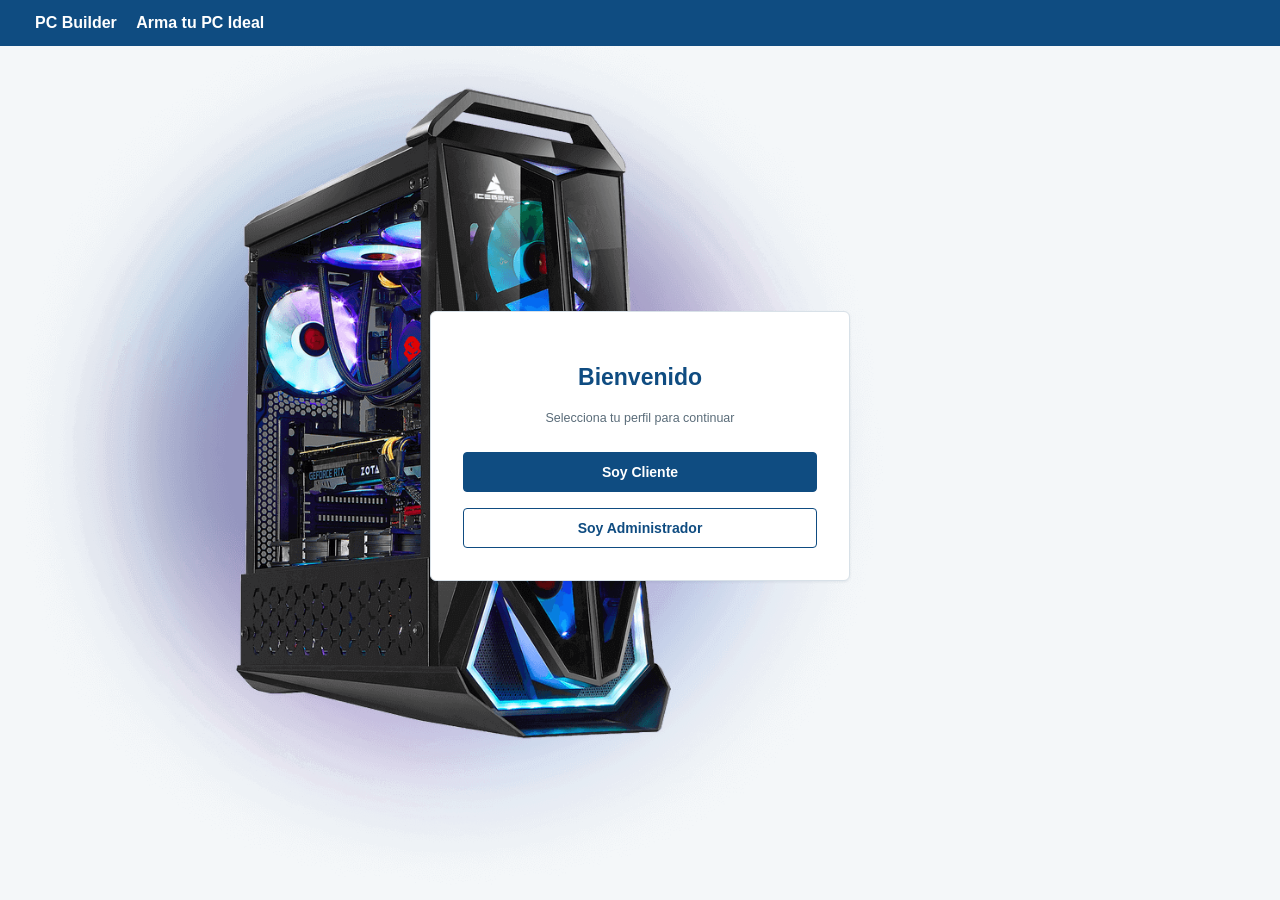
<file: index.html>
<!DOCTYPE html>
<html lang="es">

<head>
    <meta charset="UTF-8">
    <meta name="viewport" content="width=device-width, initial-scale=1.0">
    <title>PC Builder - Inicio</title>
    <link rel="stylesheet" href="css/style.css">
</head>

<body class="fondo-index">
    <header class="cabecera-global">
        <div>
            <a href="index.html" class="cabecera_titulo">PC Builder</a>
            <span class="cabecera_lema">Arma tu PC Ideal</span>
        </div>
    </header>

    <main class="contenedor-centrado">
        <div class="caja-autenticacion">
            
            <!-- PANEL DE SELECCIÓN -->
            <div id="panel-seleccion">
                <h2 class="seccion_titulo">Bienvenido</h2>
                <p class="campo_ayuda">Selecciona tu perfil para continuar</p>
                <div class="botones-apilados">
                    <button id="btn-cliente" class="boton">Soy Cliente</button>
                    <button id="btn-admin" class="boton boton--secundario">Soy Administrador</button>
                </div>
            </div>

            <!-- PANEL DE LOGIN -->
            <div id="panel-login" class="oculto">
                <h2 class="seccion_titulo">Acceso Administrativo</h2>
                <form id="form-login" class="formulario form-auth">
                    <div class="campo">
                        <label class="campo_etiqueta">Usuario:</label>
                        <input type="text" id="login-user" class="campo_control" required>
                    </div>
                    <div class="campo">
                        <label class="campo_etiqueta">Contraseña:</label>
                        <input type="password" id="login-pass" class="campo_control" required>
                    </div>
                    <p id="msg-login" class="tarjeta_aviso"></p>
                    
                    <div class="botones-apilados">
                        <button type="submit" class="boton">Ingresar</button>
                        <button type="button" id="btn-ir-registro" class="boton boton--secundario">Registrar Nuevo Admin</button>
                        <button type="button" class="btn-volver boton boton--secundario btn-link">Volver</button>
                    </div>
                </form>
            </div>

            <!-- PANEL DE REGISTRO -->
            <div id="panel-registro" class="oculto">
                <h2 class="seccion_titulo">Registrar Administrador</h2>
                <p class="campo_ayuda">Ingresa el código maestro para habilitar tu cuenta.</p>
                <form id="form-registro" class="formulario form-auth">
                    <div class="campo">
                        <label class="campo_etiqueta">Nuevo Usuario:</label>
                        <input type="text" id="reg-user" class="campo_control" required>
                    </div>
                    <div class="campo">
                        <label class="campo_etiqueta">Contraseña:</label>
                        <input type="password" id="reg-pass" class="campo_control" required>
                    </div>
                    <div class="campo">
                        <label class="campo_etiqueta">Código de Autorización:</label>
                        <input type="password" id="reg-code" class="campo_control" required placeholder="Ej: ADMIN01">
                    </div>
                    
                    <p id="msg-registro" class="tarjeta_aviso"></p>
                    <p id="msg-registro-exito" class="exito-texto oculto"></p>
                    
                    <div class="botones-apilados">
                        <button type="submit" class="boton">Guardar Registro</button>
                        <button type="button" class="btn-volver boton boton--secundario btn-link">Volver</button>
                    </div>
                </form>
            </div>

        </div>
    </main>

    <!-- Archivos JS separados por capas -->
   <script src="js/modelo.js"></script>
    <script src="js/vista.js"></script>
    <script type="module" src="js/controlador.js"></script>
</body>
</body>

</html>
</file>
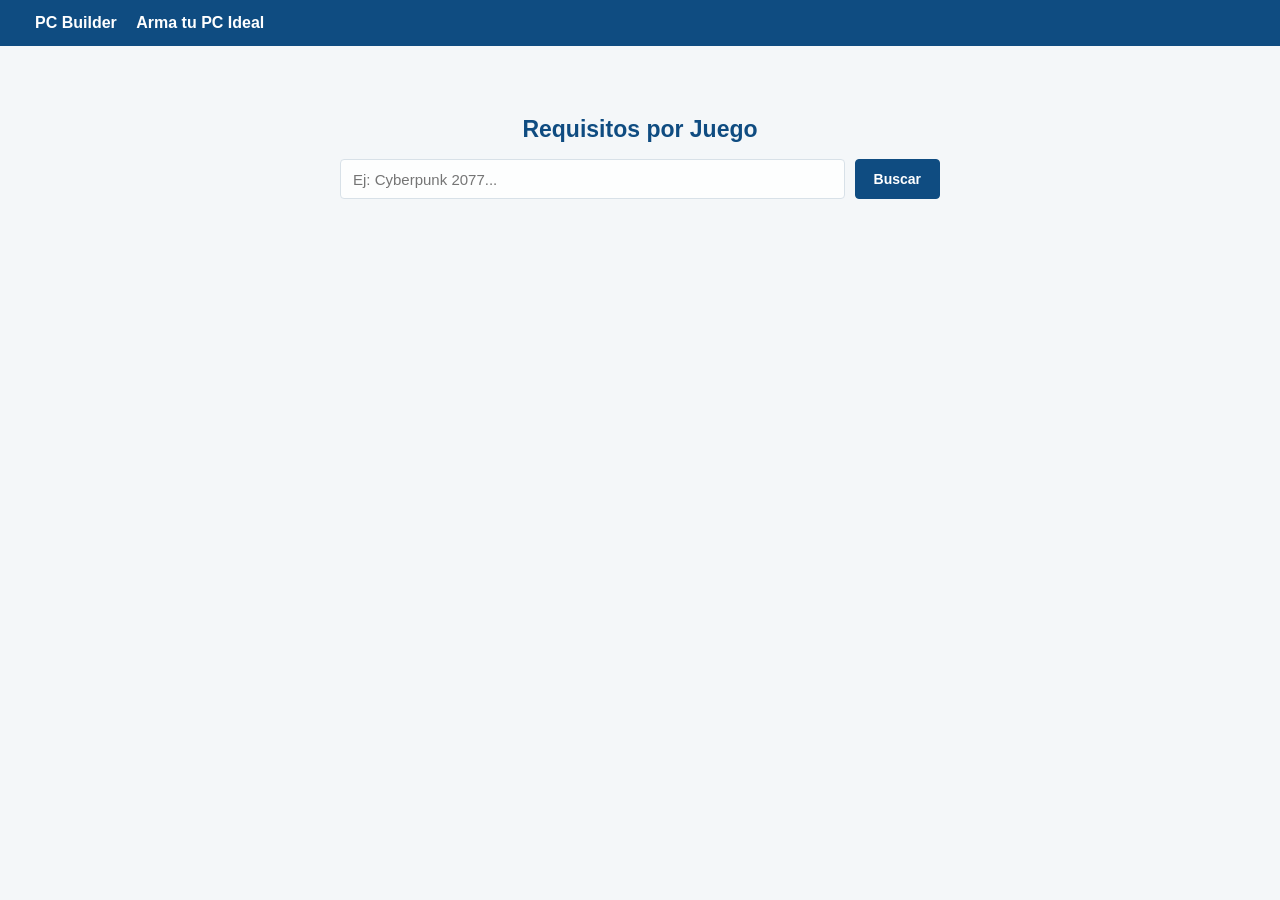
<file: guias.html>
<!DOCTYPE html>
<html lang="es">
<head>
    <meta charset="UTF-8">
    <meta name="viewport" content="width=device-width, initial-scale=1.0">
    <title>PC Builder - Guias</title>
    <link rel="stylesheet" href="css/style.css">
</head>
<body>
    <header class="cabecera-global">
        <div>
            <a href="index.html" class="cabecera_titulo">PC Builder</a>
            <span class="cabecera_lema">Arma tu PC Ideal</span>
        </div>
    </header>
    
    <main class="contenedor-centrado contenedor-centrado--top">
        <h2 class="seccion_titulo">Requisitos por Juego</h2>
        
        <div class="campo buscador-grupo">
            <input type="text" id="input-juego" class="campo_control" placeholder="Ej: Cyberpunk 2077...">
            <button id="btn-buscar-juego" class="boton">Buscar</button>
        </div>

        <p id="estado-busqueda" class="campo_ayuda oculto" aria-live="polite"></p>
        <div id="resultados-juego" class="catalogo"></div>
    </main>

    <script src="js/modelo.js"></script>
    <script src="js/vista.js"></script>
    <script type="module" src="js/controlador.js"></script>
</body>
</html>
</file>
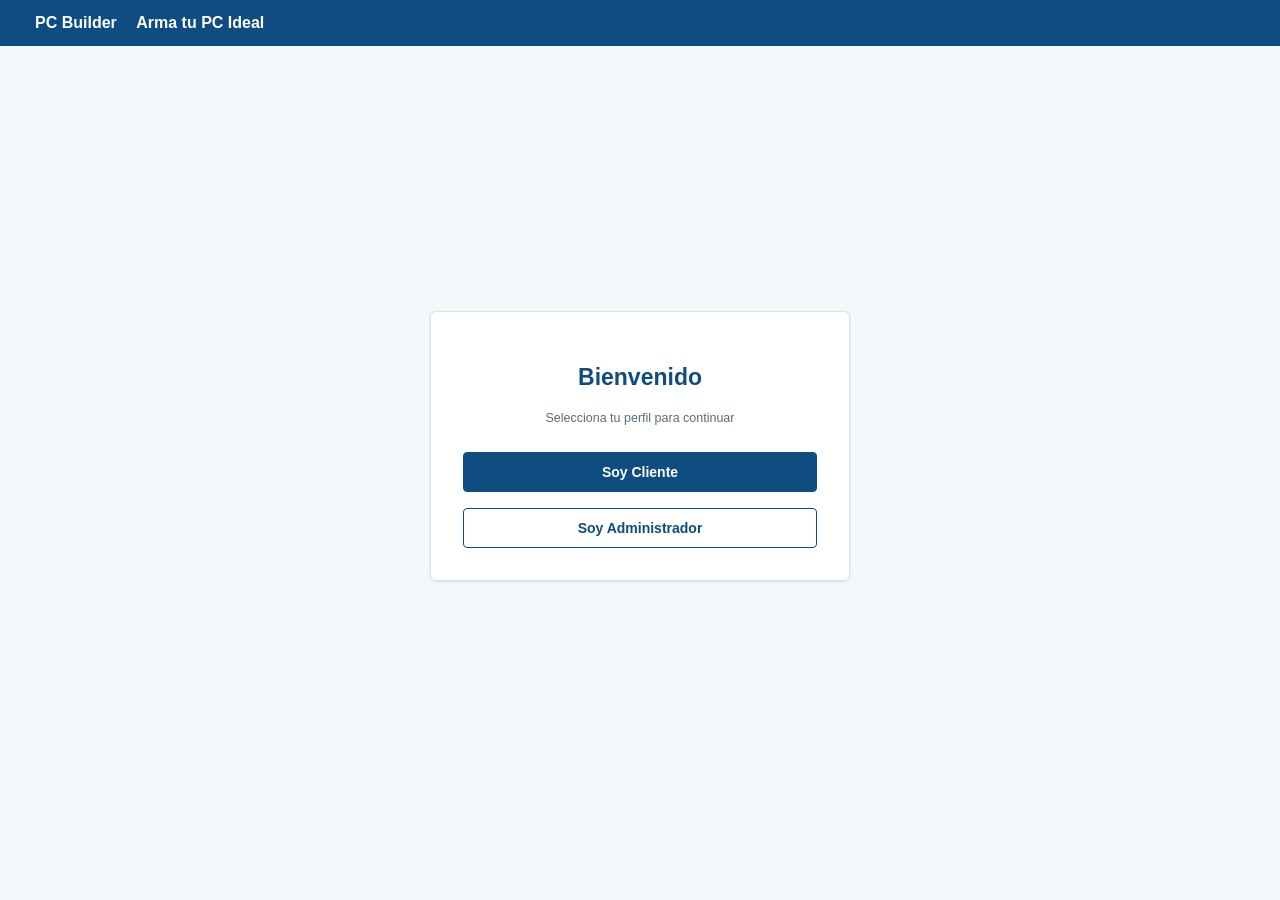
<file: inicio.html>
<!DOCTYPE html>
<html lang="es">

<head>
    <meta charset="UTF-8">
    <meta name="viewport" content="width=device-width, initial-scale=1.0">
    <title>PC Builder - Inicio</title>
    <link rel="stylesheet" href="css/style.css">
</head>

<body>
    <header class="cabecera-global">
        <div>
            <a href="inicio.html" class="cabecera_titulo">PC Builder</a>
            <span class="cabecera_lema">Arma tu PC Ideal</span>
        </div>
    </header>

    <main class="contenedor-centrado">
        <div class="caja-autenticacion">
            
            <!-- PANEL DE SELECCIÓN -->
            <div id="panel-seleccion">
                <h2 class="seccion_titulo">Bienvenido</h2>
                <p class="campo_ayuda">Selecciona tu perfil para continuar</p>
                <div class="botones-apilados">
                    <button id="btn-cliente" class="boton">Soy Cliente</button>
                    <button id="btn-admin" class="boton boton--secundario">Soy Administrador</button>
                </div>
            </div>

            <!-- PANEL DE LOGIN -->
            <div id="panel-login" class="oculto">
                <h2 class="seccion_titulo">Acceso Administrativo</h2>
                <form id="form-login" class="formulario form-auth">
                    <div class="campo">
                        <label class="campo_etiqueta">Usuario:</label>
                        <input type="text" id="login-user" class="campo_control" required>
                    </div>
                    <div class="campo">
                        <label class="campo_etiqueta">Contraseña:</label>
                        <input type="password" id="login-pass" class="campo_control" required>
                    </div>
                    <p id="msg-login" class="tarjeta_aviso"></p>
                    
                    <div class="botones-apilados">
                        <button type="submit" class="boton">Ingresar</button>
                        <button type="button" id="btn-ir-registro" class="boton boton--secundario">Registrar Nuevo Admin</button>
                        <button type="button" class="btn-volver boton boton--secundario btn-link">Volver</button>
                    </div>
                </form>
            </div>

            <!-- PANEL DE REGISTRO -->
            <div id="panel-registro" class="oculto">
                <h2 class="seccion_titulo">Registrar Administrador</h2>
                <p class="campo_ayuda">Ingresa el código maestro para habilitar tu cuenta.</p>
                <form id="form-registro" class="formulario form-auth">
                    <div class="campo">
                        <label class="campo_etiqueta">Nuevo Usuario:</label>
                        <input type="text" id="reg-user" class="campo_control" required>
                    </div>
                    <div class="campo">
                        <label class="campo_etiqueta">Contraseña:</label>
                        <input type="password" id="reg-pass" class="campo_control" required>
                    </div>
                    <div class="campo">
                        <label class="campo_etiqueta">Código de Autorización:</label>
                        <input type="password" id="reg-code" class="campo_control" required placeholder="Ej: ADMIN01">
                    </div>
                    
                    <p id="msg-registro" class="tarjeta_aviso"></p>
                    <p id="msg-registro-exito" class="exito-texto oculto"></p>
                    
                    <div class="botones-apilados">
                        <button type="submit" class="boton">Guardar Registro</button>
                        <button type="button" class="btn-volver boton boton--secundario btn-link">Volver</button>
                    </div>
                </form>
            </div>

        </div>
    </main>

    <!-- Archivos JS separados por capas -->
    <script src="js/modelo.js"></script>
    <script src="js/vista.js"></script>
    <script src="js/controlador.js"></script>
</body>

</html>
</file>
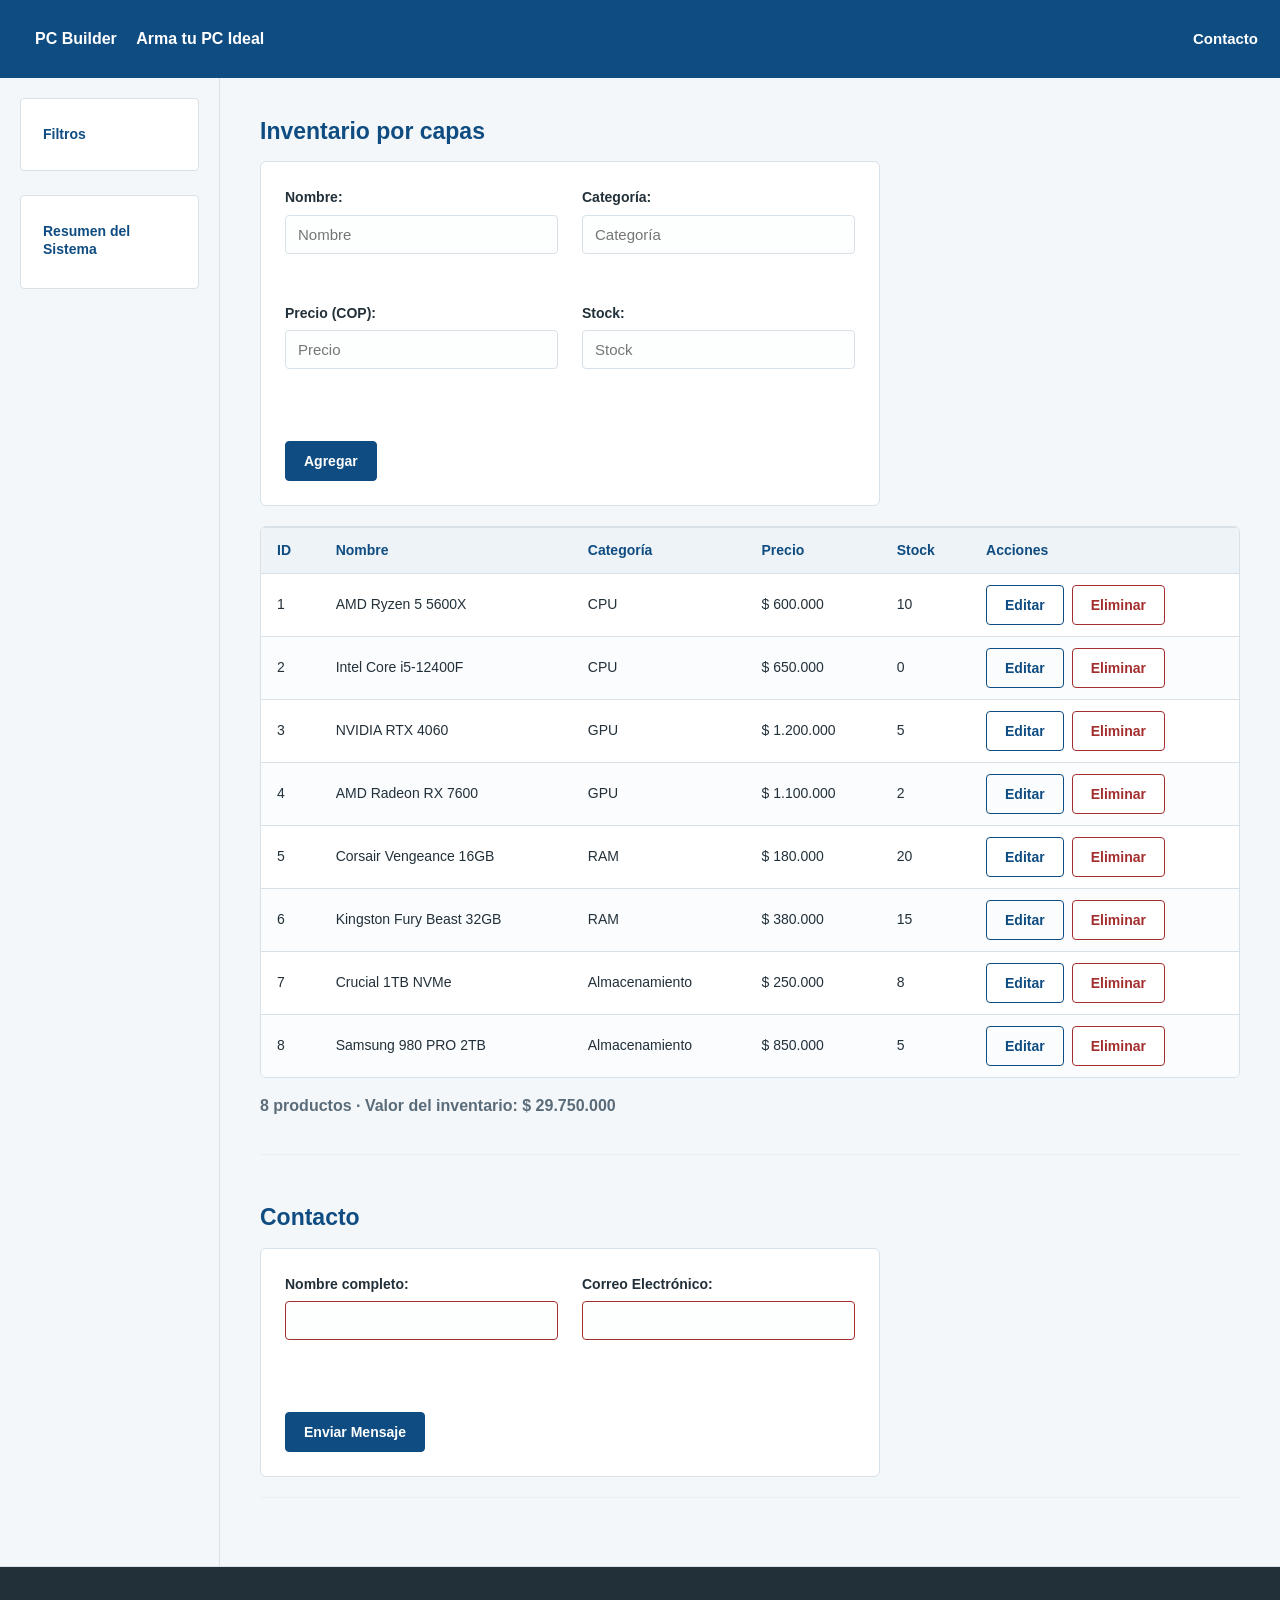
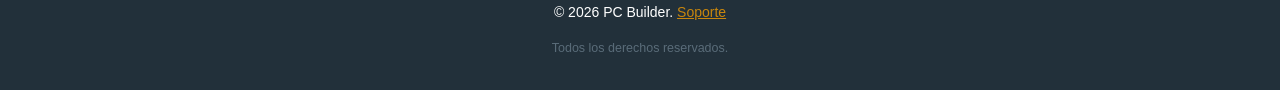
<file: inventario.html>
<!DOCTYPE html>
<html lang="es">
<head>
    <meta charset="UTF-8">
    <meta name="viewport" content="width=device-width, initial-scale=1.0">
    <title>PC Builder - Inventario</title>
    <link rel="stylesheet" href="css/style.css">
</head>
<body class="cuerpo_inicio">
    <header class="cabecera-global">
        <div>
            <a href="index.html" class="cabecera_titulo">PC Builder</a>
            <span class="cabecera_lema">Arma tu PC Ideal</span>
        </div>
        <nav>
            <ul class="menu_lista">
                <li><a class="menu_enlace" href="#contacto">Contacto</a></li>
            </ul>
        </nav>
    </header>

    <aside class="menu-lateral">
        <div class="grupo">
            <h2 class="grupo_titulo">Filtros</h2>
            <div id="contenedor-filtros"></div>
        </div>
        <div class="grupo">
            <h2 class="grupo_titulo">Resumen del Sistema</h2>
            <ul id="lista-resumen" class="tarjeta_lista"></ul>
        </div>
    </aside>

    <main>
        <section class="seccion_inicio">
            <h2 class="seccion_titulo">Inventario por capas</h2>

            <form id="formulario" class="formulario" autocomplete="off">
                <div class="campo oculto">
                    <label class="campo_etiqueta" for="id">ID:</label>
                    <input type="text" id="id" class="campo_control" placeholder="ID" readonly>
                </div>
                
                <div class="campo">
                    <label class="campo_etiqueta" for="nombre">Nombre:</label>
                    <input type="text" id="nombre" class="campo_control" placeholder="Nombre">
                </div>
                <div class="campo">
                    <label class="campo_etiqueta" for="categoria">Categoría:</label>
                    <input type="text" id="categoria" class="campo_control" placeholder="Categoría">
                </div>
                <div class="campo">
                    <label class="campo_etiqueta" for="precio">Precio (COP):</label>
                    <input type="number" id="precio" class="campo_control" placeholder="Precio">
                </div>
                <div class="campo">
                    <label class="campo_etiqueta" for="stock">Stock:</label>
                    <input type="number" id="stock" class="campo_control" placeholder="Stock">
                </div>
                
                <div class="formulario_acciones">
                    <button type="submit" id="guardar" class="boton">Agregar</button>
                    <button type="button" id="cancelar" class="boton boton--secundario" hidden>Cancelar</button>
                </div>
            </form>
            
            <p id="mensaje" aria-live="polite"></p>

            <div class="tabla-contenedor">
                <table class="tabla">
                    <thead>
                        <tr>
                            <th>ID</th><th>Nombre</th><th>Categoría</th><th>Precio</th><th>Stock</th><th>Acciones</th>
                        </tr>
                    </thead>
                    <tbody id="cuerpo"></tbody>
                </table>
            </div>
            
            <p id="resumen"></p>
        </section>

        <section id="contacto" class="seccion_inicio">
            <h2 class="seccion_titulo">Contacto</h2>
            <form id="form-contacto" class="formulario">
                <div class="campo">
                    <label class="campo_etiqueta" for="contacto-nombre">Nombre completo:</label>
                    <input type="text" id="contacto-nombre" class="campo_control" required minlength="3" pattern="[A-Za-z\s]+" title="Solo letras">
                </div>
                <div class="campo">
                    <label class="campo_etiqueta" for="contacto-correo">Correo Electrónico:</label>
                    <input type="email" id="contacto-correo" class="campo_control" required>
                </div>
                <p id="mensaje-exito" class="oculto exito-texto"></p>
                <div class="formulario_acciones">
                    <button type="submit" class="boton">Enviar Mensaje</button>
                </div>
            </form>
        </section>
    </main>

    <footer>
        <p class="footer_texto">© 2026 PC Builder. <a href="#" class="Contacto">Soporte</a></p>
        <p class="footer_texto--tenue">Todos los derechos reservados.</p>
    </footer>

    <script src="js/modelo.js"></script>
    <script src="js/vista.js"></script>
    <script type="module" src="js/controlador.js"></script>
</body>
</html>
</file>
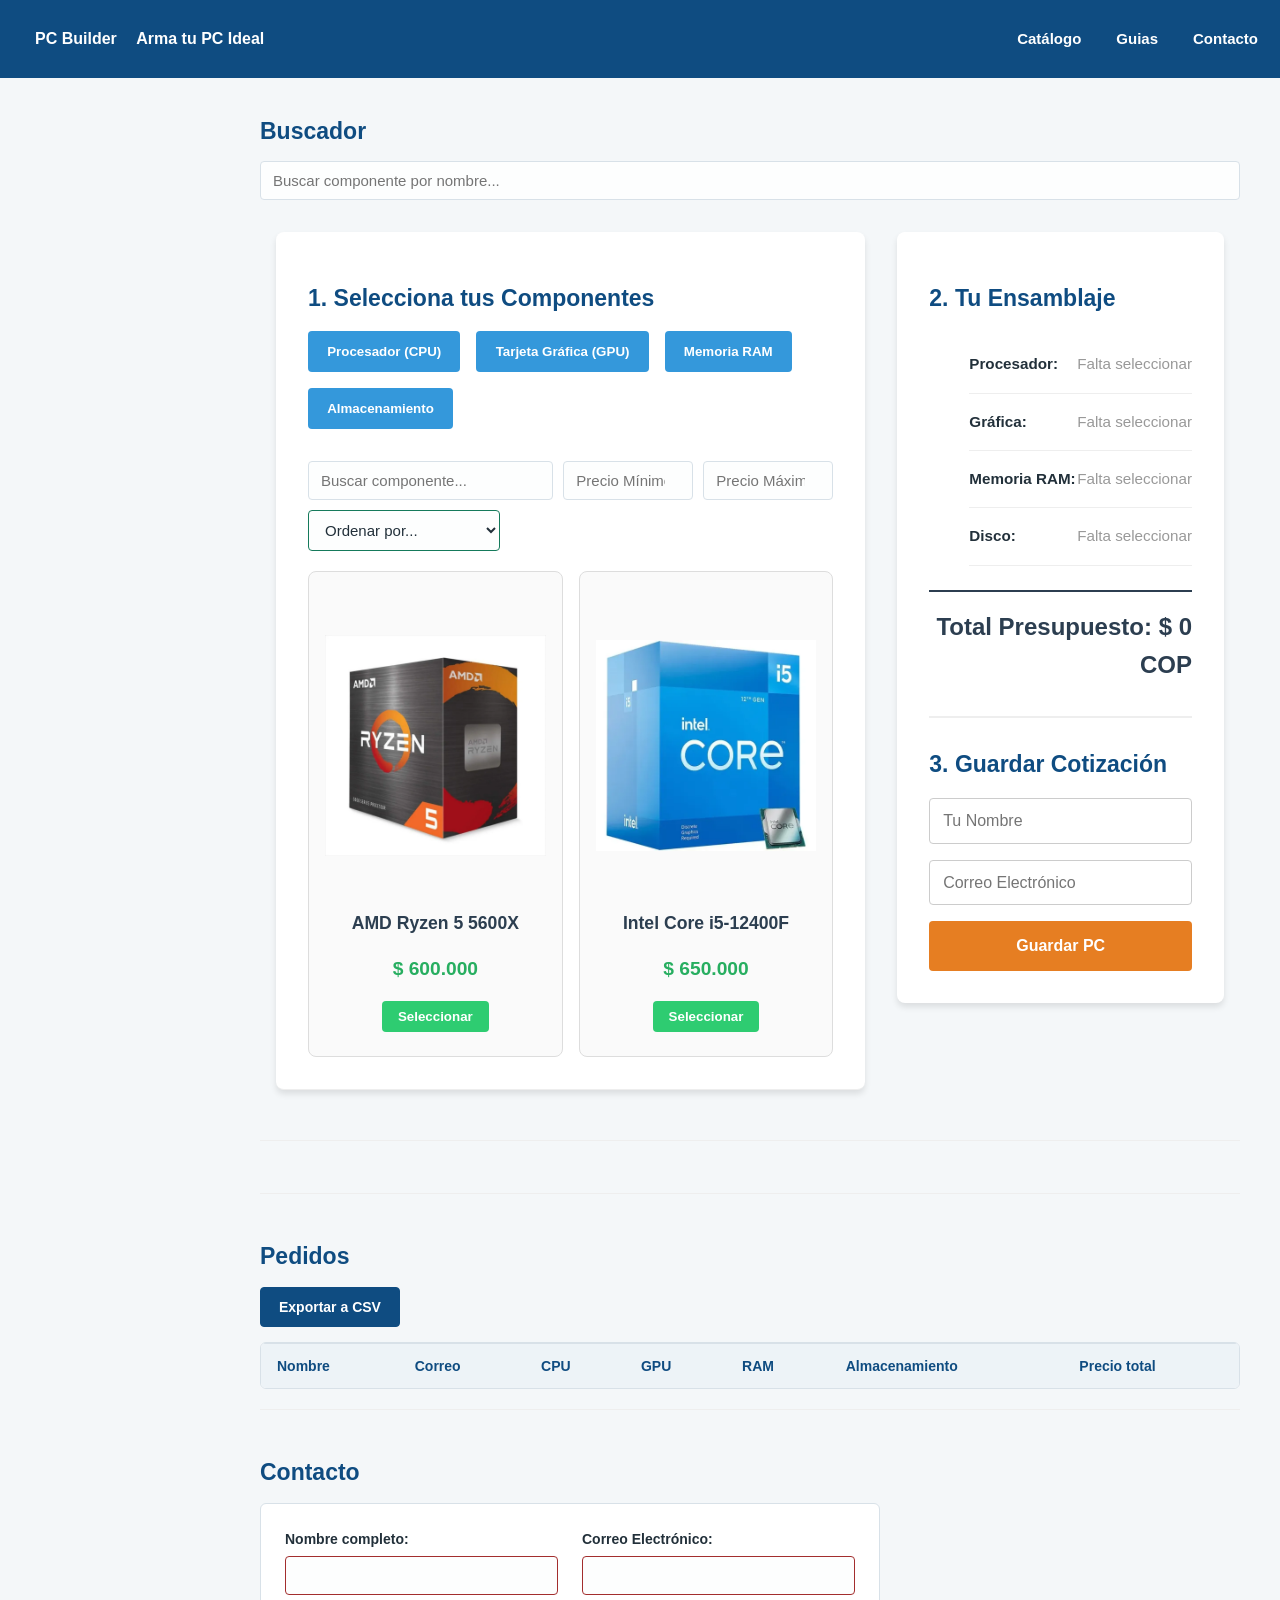
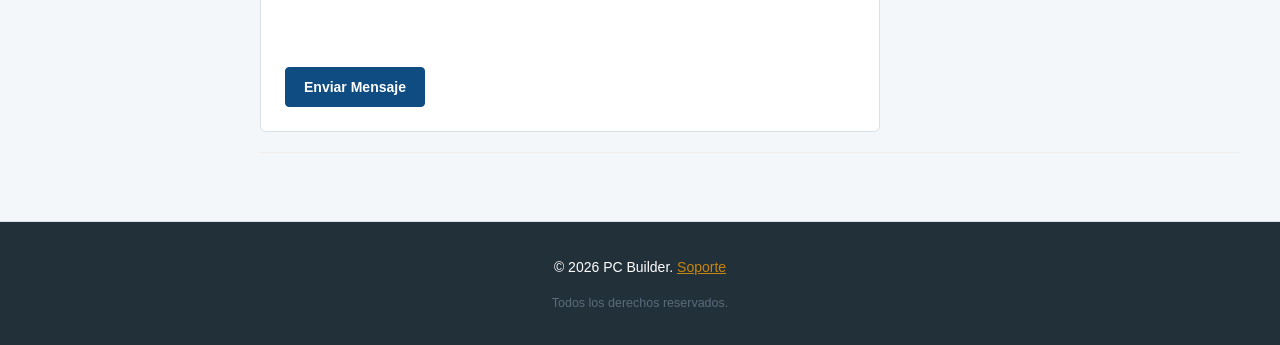
<file: tienda.html>
<!DOCTYPE html>
<html lang="es">
<head>
    <meta charset="UTF-8">
    <meta name="viewport" content="width=device-width, initial-scale=1.0">
    <title>PC Builder - Tienda</title>
    <link rel="stylesheet" href="css/style.css">
</head>
<body class="cuerpo_inicio">
    <header class="cabecera-global">
        <div>
            <a href="index.html" class="cabecera_titulo">PC Builder</a>
            <span class="cabecera_lema">Arma tu PC Ideal</span>
        </div>
        <nav>
            <ul class="menu_lista">
                <li><a class="menu_enlace" href="#catalogo">Catálogo</a></li>
                <li><a class="menu_enlace" href="guias.html">Guias</a></li>
                <li><a class="menu_enlace" href="#contacto">Contacto</a></li>
            </ul>
        </nav>
    </header>
    
    <main>
        <section class="seccion_inicio" id="catalogo">
            <h2 class="seccion_titulo">Buscador</h2>
            <div class="campo">
                <input type="text" id="input-buscador" class="campo_control" placeholder="Buscar componente por nombre...">
                <p id="contador-resultados" class="campo_ayuda"></p>
                <p id="aviso-vacio" class="oculto tarjeta_aviso">No hay coincidencias para tu búsqueda.</p>
            </div>

            <section class="container">
                <section class="selection-area">
                    <h2>1. Selecciona tus Componentes</h2>
                    <div id="category-selector">
                        <button data-category="cpu">Procesador (CPU)</button>
                        <button data-category="gpu">Tarjeta Gráfica (GPU)</button>
                        <button data-category="ram">Memoria RAM</button>
                        <button data-category="storage">Almacenamiento</button>
                    </div>
                    
                    <div id="filtros-componentes">
                        <input type="text" id="comp-search" class="campo_control" placeholder="Buscar componente...">
                        <input type="number" id="comp-min-price" class="campo_control" placeholder="Precio Mínimo">
                        <input type="number" id="comp-max-price" class="campo_control" placeholder="Precio Máximo">
                        <select id="comp-sort" class="campo_control">
                            <option value="">Ordenar por...</option>
                            <option value="price-asc">Menor a mayor precio</option>
                            <option value="price-desc">Mayor a menor precio</option>
                            <option value="name-asc">Nombre A-Z</option>
                        </select>
                    </div>

                    <div id="parts-list" class="parts-grid"></div>


                </section>

                <aside class="build-summary">
                    <h2>2. Tu Ensamblaje</h2>
                    <ul id="build-list"></ul>
                    <div class="total">
                        Total Presupuesto: <span id="total-price">0</span> COP
                    </div>

                    <hr class="separador-aside">
                    <h2>3. Guardar Cotización</h2>
                    <form id="form-aspirante">
                        <input type="text" id="nombre" placeholder="Tu Nombre" required>
                        <input type="email" id="correo" placeholder="Correo Electrónico" required>
                        <button type="submit" class="save-btn">Guardar PC</button>
                    </form>
                </aside>
            </section>
        </section>
      
        <section class="seccion_inicio">
            <h2 class="seccion_titulo">Pedidos</h2>
            <button id="btn-export-csv" class="boton">Exportar a CSV</button>

            <div class="tabla-contenedor">
                <table class="tabla">
                    <thead>
                        <tr>
                            <th>Nombre</th><th>Correo</th><th>CPU</th><th>GPU</th><th>RAM</th><th>Almacenamiento</th><th>Precio total</th>
                        </tr>
                    </thead>
                    <tbody id="cuerpo-tabla"></tbody>
                </table>
            </div>
        </section>

        <section id="contacto" class="seccion_inicio">
            <h2 class="seccion_titulo">Contacto</h2>
            <form id="form-contacto" class="formulario">
                <div class="campo">
                    <label class="campo_etiqueta" for="contacto-nombre">Nombre completo:</label>
                    <input type="text" id="contacto-nombre" name="nombre" class="campo_control" required minlength="3" pattern="[A-Za-z\s]+" title="Solo letras">
                </div>
                <div class="campo">
                    <label class="campo_etiqueta" for="contacto-correo">Correo Electrónico:</label>
                    <input type="email" id="contacto-correo" name="correo" class="campo_control" required>
                </div>
                <p id="mensaje-exito" class="oculto exito-texto"></p>
                <div class="formulario_acciones">
                    <button type="submit" class="boton">Enviar Mensaje</button>
                </div>
            </form>
        </section>
    </main>

    <footer>
        <p class="footer_texto">© 2026 PC Builder. <a href="#" class="Contacto">Soporte</a></p>
        <p class="footer_texto--tenue">Todos los derechos reservados.</p>
    </footer>

    <script src="js/modelo.js"></script>
    <script src="js/vista.js"></script>
    <script type="module" src="js/controlador.js"></script>
</body>
</html>
</file>
<file: css/style.css>
/* =====================================================================
   HERRAMIENTAS DE PROGRAMACION III (ET0056) - SEMANA 3
   Hoja de estilos del proyecto catalogo-productos
   ===================================================================== */

*,
*::before,
*::after {
  box-sizing: border-box;
}

body {
  font-family: 'Segoe UI', Roboto, Arial, sans-serif;
  font-size: 16px;
  line-height: 1.6;
  color: var(--color-texto);
  background-color: var(--color-fondo);
  margin: 0;
  padding: 0;
}

.container {
    display: flex;
    max-width: 1200px;
    margin: 2rem auto;
    gap: 2rem;
    padding: 0 1rem;
}

container {
    display: flex;
    max-width: 1200px;
    margin: 2rem auto;
    gap: 2rem;
    padding: 0 1rem;
}

/* Tarjetas y botones de selección */
.selection-area {
    flex: 2;
    background: white;
    padding: 2rem;
    border-radius: 8px;
    box-shadow: 0 4px 6px rgba(0, 0, 0, 0.1);
}

#category-selector {
    display: flex;
    gap: 1rem;
    margin-bottom: 2rem;
    flex-wrap: wrap;
}

#category-selector button {
    padding: 0.8rem 1.2rem;
    border: none;
    background: #3498db;
    color: white;
    border-radius: 4px;
    cursor: pointer;
    font-weight: bold;
}

#category-selector button:hover {
    background: #2980b9;
}

.parts-grid {
    display: grid;
    grid-template-columns: repeat(auto-fill, minmax(220px, 1fr));
    gap: 1rem;
}

.part-card {
    border: 1px solid #ddd;
    padding: 1.5rem 1rem;
    border-radius: 8px;
    text-align: center;
    background: #fafafa;
}

.part-card h3 {
    font-size: 1.1rem;
    margin-bottom: 0.5rem;
    color: #2c3e50;
}

.part-card p {
    color: #27ae60;
    font-size: 1.2rem;
    font-weight: bold;
    margin-bottom: 1rem;
}

.part-card button {
    padding: 0.5rem 1rem;
    background: #2ecc71;
    color: white;
    border: none;
    border-radius: 4px;
    cursor: pointer;
    font-weight: bold;
}

.part-card button:hover {
    background: #27ae60;
}

/* Resumen y Formulario */
.build-summary {
    flex: 1;
    background: white;
    padding: 2rem;
    border-radius: 8px;
    box-shadow: 0 4px 6px rgba(0, 0, 0, 0.1);
    height: fit-content;
    position: sticky;
    top: 2rem;
}

#build-list {
    list-style: none;
    margin: 1.5rem 0;
}

#build-list li {
    display: flex;
    justify-content: space-between;
    padding: 1rem 0;
    border-bottom: 1px solid #eee;
    font-size: 0.95rem;
}

.total {
    font-size: 1.5rem;
    font-weight: bold;
    text-align: right;
    margin-top: 1rem;
    color: #2c3e50;
    border-top: 2px solid #2c3e50;
    padding-top: 1rem;
}

/* Estilos del Formulario */
#form-aspirante {
    display: flex;
    flex-direction: column;
    gap: 1rem;
    margin-top: 1rem;
}

#form-aspirante input {
    padding: 0.8rem;
    border: 1px solid #ccc;
    border-radius: 4px;
    font-size: 1rem;
}

.save-btn {
    padding: 1rem;
    background: #e67e22;
    color: white;
    border: none;
    border-radius: 4px;
    cursor: pointer;
    font-weight: bold;
    font-size: 1rem;
}

.save-btn:hover {
    background: #d35400;
}

/* Estilos de la Tabla */
.table-container {
    max-width: 1200px;
    margin: 2rem auto;
    padding: 0 1rem;
    overflow-x: auto;
    /* Permite scroll horizontal si hay muchas columnas en móviles */
}

.table-container h2 {
    margin-bottom: 1rem;
}

.styled-table {
    width: 100%;
    border-collapse: collapse;
    background: white;
    box-shadow: 0 4px 6px rgba(0, 0, 0, 0.1);
    border-radius: 8px;
    overflow: hidden;
    min-width: 800px;
}

.styled-table thead tr {
    background-color: #2c3e50;
    color: white;
    text-align: left;
}

.styled-table th,
.styled-table td {
    padding: 1rem;
    border-bottom: 1px solid #ddd;
    font-size: 0.95rem;
}

.styled-table tbody tr:nth-of-type(even) {
    background-color: #f9f9f9;
}

.formulario {
  display: grid;
  grid-template-columns: repeat(auto-fill, minmax(260px, 1fr));
  gap: var(--espacio-3);
}

.cuerpo_inicio {
  font-family: 'Segoe UI', Roboto, Arial, sans-serif;
  font-size: 16px;
  line-height: 1.6;
  color: var(--color-texto);
  background-color: var(--color-fondo);
  display: grid;
  grid-template-columns: 220px 1fr;
  grid-template-rows: auto 1fr auto;
  min-height: 100vh;
  margin: 0;
  padding: 0;
}

.cabecera-global {
  width: 100%;
  background: #0F4C81;
  color: white;
  display: flex;
  justify-content: space-between;
  padding: 10px 20px;
  align-items: center;
  grid-column: 1 / -1;
}

.cabecera-inicio {
  width: 100%;
  background: #0F4C81;
  color: white;
  display: flex;
  justify-content: space-between;
  padding: 10px 20px;
  align-items: center;
  grid-column: 1 / -1;
}

.cabecera_titulo {
  color: white;
  text-decoration: none;
  margin-left: 15px;
  font-weight: bold;
}

.cabecera_lema {
  color: white;
  text-decoration: none;
  margin-left: 15px;
  font-weight: bold;
}

.cabecera-global a {
  color: white;
  text-decoration: none;
  margin-left: 15px;
  font-weight: bold;
}

.menu-lateral {
  width: 220px;
  background: #F4F7F9;
  padding: 20px;
  border-right: 1px solid #D8E1E8;
  grid-column: 1 / 2;
}

main {
  grid-column: 2 / 3;
  padding: 20px 40px;
  margin: 0 !important;
  max-width: 100% !important;
}

section {
  margin-bottom: 50px;
  padding-bottom: 20px;
  border-bottom: 1px solid #eee;
}

:root {
  --color-primario: #0F4C81;
  --color-primario-oscuro: #0B3A63;
  --color-acento: #C8860D;
  --color-exito: #157A5B;
  --color-alerta: #A32E2E;
  --color-texto: #22303A;
  --color-texto-tenue: #5A6C79;
  --color-fondo: #F4F7F9;
  --color-superficie: #FFFFFF;
  --color-borde: #D8E1E8;
  --espacio-1: 8px;
  --espacio-2: 16px;
  --espacio-3: 24px;
  --espacio-4: 32px;
  --espacio-5: 48px;
  --radio: 6px;
  --sombra: 0 1px 3px rgba(15, 40, 60, .08);
  --ancho-maximo: 1140px;
}

h1,
h2,
h3 {
  line-height: 1.25;
  color: var(--color-primario);
}

h1 {
  font-size: 30px;
}

h2 {
  font-size: 23px;
}

h3 {
  font-size: 18px;
}

a {
  color: var(--color-primario);
  text-decoration: underline;
}

a:hover {
  color: var(--color-primario-oscuro);
}

img {
  max-width: 100%;
  height: auto;
  display: block;
}

:focus-visible {
  outline: 3px solid var(--color-acento);
  outline-offset: 2px;
}

.menu_lista {
  display: flex;
  gap: var(--espacio-2);
  list-style: none;
}

.menu_enlace {
  text-decoration: none;
  font-weight: 600;
  font-size: 15px;
  padding: 6px 2px;
  border-bottom: 2px solid transparent;
}

.menu_enlace:hover {
  border-bottom-color: var(--color-acento);
}

.seccion_inicio {
  margin-bottom: var(--espacio-5);
}

.seccion_titulo {
  margin-bottom: var(--espacio-2);
}

.catalogo {
  display: grid;
  grid-template-columns: repeat(auto-fill, minmax(260px, 1fr));
  gap: var(--espacio-3);
}

.tarjeta {
  background: var(--color-superficie);
  border: 1px solid var(--color-borde);
  border-radius: var(--radio);
  box-shadow: var(--sombra);
  padding: var(--espacio-2);
  display: flex;
  flex-direction: column;
  gap: var(--espacio-1);
}

.tarjeta_imagen {
  width: 100%;
  border-radius: 4px;
  aspect-ratio: 3 / 2;
  object-fit: fill;
  margin-bottom: var(--espacio-1);
}

.tarjeta_titulo {
  font-size: 17px;
}

.tarjeta_precio {
  font-weight: 700;
  font-size: 19px;
  color: var(--color-primario);
}

.tarjeta_lista {
  list-style: none;
  font-size: 14px;
  color: var(--color-texto-tenue);
}

.tarjeta_lista li {
  padding-left: 16px;
  position: relative;
}

.tarjeta_lista li::before {
  content: "·";
  position: absolute;
  left: 4px;
  color: var(--color-exito);
  font-weight: 700;
}

.tarjeta_aviso {
  font-size: 13px;
  font-weight: 600;
  color: var(--color-alerta);
  margin-top: 5px;
}

.tarjeta--agotada {
  opacity: .72;
  border-style: dashed;
}

.tarjeta .boton {
  margin-top: auto;
}

.boton {
  background: var(--color-primario);
  color: #FFFFFF;
  border: 1px solid var(--color-primario);
  border-radius: 4px;
  padding: 11px 18px;
  font-family: inherit;
  font-size: 14px;
  font-weight: 600;
  cursor: pointer;
}

.boton:hover {
  background: var(--color-primario-oscuro);
}

.boton--secundario {
  background: transparent;
  color: var(--color-primario);
}

.boton--secundario:hover {
  background: #E8EFF5;
  color: var(--color-primario-oscuro);
}

.boton--peligro {
  color: var(--color-alerta);
  border-color: var(--color-alerta);
  background: white;
}

.boton--peligro:hover {
  background: #FDF3F3;
  color: #8C2525;
  border-color: #8C2525;
}

.tabla-contenedor {
  overflow-x: auto;
  background: var(--color-superficie);
  border: 1px solid var(--color-borde);
  border-radius: var(--radio);
}

.tabla {
  width: 100%;
  border-collapse: collapse;
  font-size: 14px;
  min-width: 460px;
}

.tabla th,
.tabla td {
  padding: 11px var(--espacio-2);
  border-top: 1px solid var(--color-borde);
  text-align: left;
}

.tabla th {
  background: #EDF3F7;
  color: var(--color-primario);
  font-weight: 600;
}

.tabla tbody tr:nth-child(even) {
  background: #FAFCFD;
}

.formulario {
  background: var(--color-superficie);
  border: 1px solid var(--color-borde);
  border-radius: var(--radio);
  padding: var(--espacio-3);
  max-width: 620px;
}

.campo {
  margin-bottom: var(--espacio-3);
}

.campo_etiqueta {
  display: block;
  font-weight: 600;
  font-size: 14px;
  margin-bottom: 6px;
}

.campo_control {
  width: 100%;
  font-family: inherit;
  font-size: 15px;
  color: var(--color-texto);
  background: #FDFEFE;
  border: 1px solid var(--color-borde);
  border-radius: 4px;
  padding: 10px 12px;
}

.campo_control:focus {
  border-color: var(--color-primario);
}

.campo_control:invalid:not(:placeholder-shown) {
  border-color: var(--color-alerta);
}

.campo_control:valid:not(:placeholder-shown) {
  border-color: var(--color-exito);
}

.campo_ayuda {
  font-size: 12.5px;
  color: var(--color-texto-tenue);
  margin-top: 5px;
}

.grupo {
  border: 1px solid var(--color-borde);
  border-radius: 4px;
  padding: var(--espacio-2);
  margin-bottom: var(--espacio-3);
  background: white;
}

.grupo_titulo {
  font-size: 14px;
  font-weight: 600;
  padding: 0 6px;
  margin-bottom: 10px;
}

.formulario_acciones {
  display: flex;
  gap: var(--espacio-1);
  margin-top: var(--espacio-3);
}

footer {
  width: 100%;
  background: #22303A;
  color: white;
  padding: 20px;
  text-align: center;
  clear: both;
  border-top: 1px solid var(--color-borde);
  grid-column: 1 / -1;
}

.footer_texto {
  font-size: 14px;
}

.Contacto {
  color: #C8860D;
}

.footer_texto--tenue {
  color: var(--color-texto-tenue);
  font-size: 12.5px;
}

/* UTILERIAS NUEVAS PARA LA LÓGICA JAVASCRIPT */
.oculto {
  display: none !important;
}

.exito-texto {
  color: var(--color-exito);
  font-weight: bold;
  margin-top: 10px;
}

@media (max-width: 640px) {
  .cuerpo_inicio {
    grid-template-columns: 1fr;
  }

  .menu-lateral {
    grid-column: 1 / -1;
    width: 100%;
    order: -1;
  }

  main {
    grid-column: 1 / -1;
  }

  .cabecera-global {
    flex-direction: column;
    align-items: flex-start;
  }
}


.contenedor-centrado {
  display: flex;
  justify-content:center;
  align-items: center;
  height: calc(100vh - 100px);
  padding: var(--espacio-3);
}

.caja-autenticacion {
  background: var(--color-superficie);
  padding: var(--espacio-4);
  border-radius: var(--radio);
  box-shadow: var(--sombra);
  border: 1px solid var(--color-borde);
  width: 100%;
  max-width: 420px;
  text-align: center;
}

.botones-apilados {
  display: flex;
  flex-direction: column;
  gap: var(--espacio-2);
  margin-top: var(--espacio-3);
}

.caja-autenticacion .formulario {
  border: none;
  padding: 0;
  box-shadow: none;
  display: block;
}

.caja-autenticacion .campo {
  text-align: left;
}

/* Cabecera global */
.cabecera-global .menu_enlace {
    color: white;
}

/* Tienda - Búsqueda, Filtros y Paginación */
#filtros-componentes {
    display: flex;
    gap: 10px;
    margin-bottom: 20px;
    flex-wrap: wrap;
}

#comp-search {
    flex: 1;
    min-width: 150px;
}

#comp-min-price,
#comp-max-price {
    width: 130px;
}

#comp-sort {
    width: auto;
}

#page-info {
    font-weight: 600;
}

.separador-aside {
    margin: 2rem 0;
    border: 1px solid #eee;
}

#btn-export-csv {
    margin-bottom: 15px;
    background-color: var(--color-primario);
    border-color: var(--color-primario);
}

/* Inventario */
#contenedor-filtros {
    display: flex;
    flex-direction: column;
    gap: 8px;
    margin-top: 10px;
}

#mensaje {
    margin-bottom: 20px;
    font-weight: 600;
}

#resumen {
    margin-top: 15px;
    font-weight: 600;
    color: var(--color-texto-tenue);
}

/* Guías */
.contenedor-centrado--top {
    flex-direction: column;
    justify-content: flex-start;
    padding-top: 50px;
}

.buscador-grupo {
    display: flex;
    gap: 10px;
    width: 100%;
    max-width: 600px;
}

#estado-busqueda {
    margin-top: 10px;
    font-weight: 600;
}

#resultados-juego {
    margin-top: 20px;
    width: 100%;
    max-width: 800px;
}


.fondo-index {
    display: flex;
    flex-direction: column;
    min-height: 100vh;
    margin: 0;
    background-image: url('../img/pc.png');
    background-size: contain;
    background-position: left;
    background-repeat: no-repeat;
    background-attachment: fixed;
}
</file>
